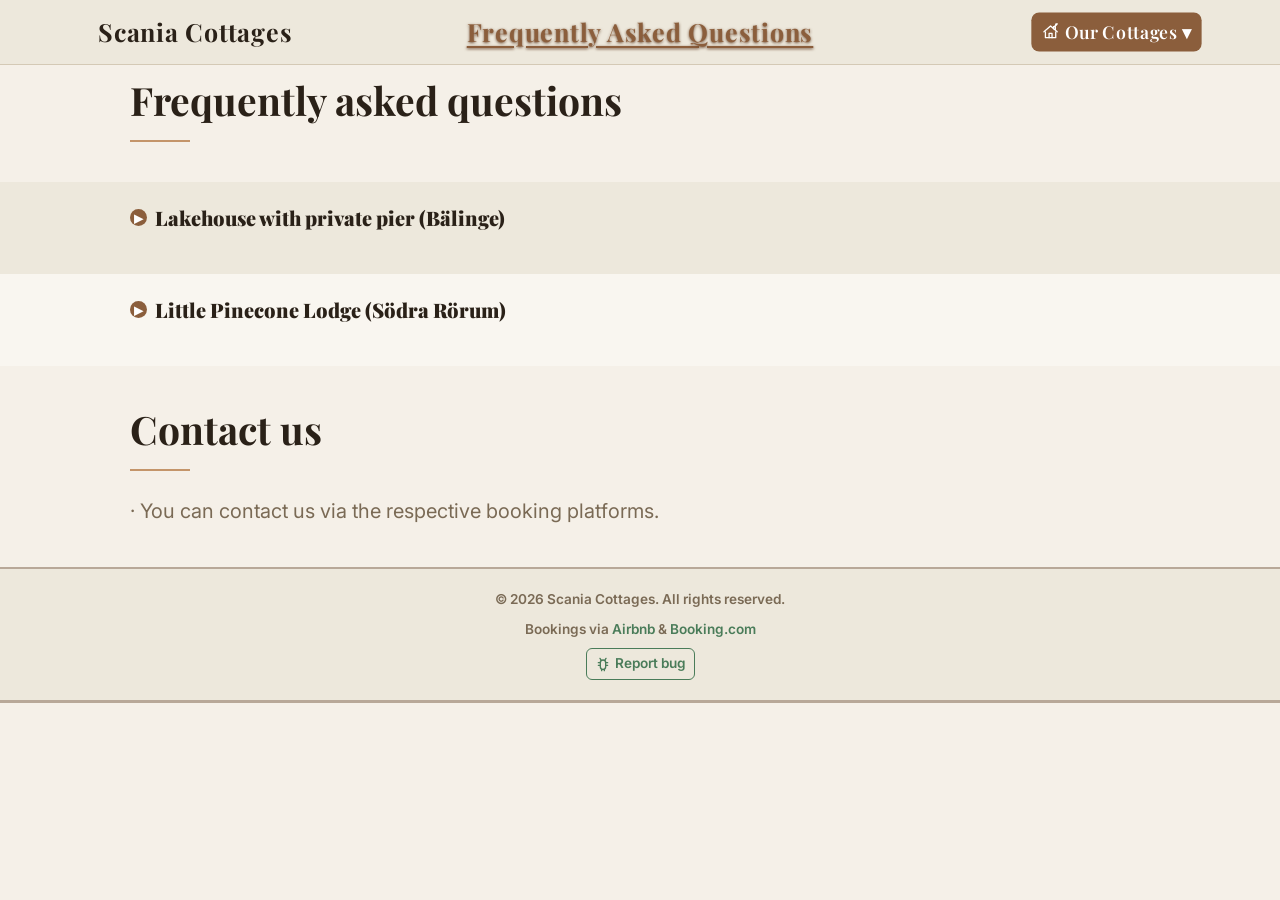
<file: faq/index.html>
<!doctype html>
<html lang="en">
  <head>
    <meta charset="UTF-8" />
    <meta name="viewport" content="width=device-width, initial-scale=1.0" />
    <meta
      name="description"
      content="Frequently asked questions about Scania Cottages — Bälinge Lakehouse and Little Pinecone Lodge in Skåne, Sweden."
    />
    <title>FAQ — Scania Cottages | Bälinge &amp; Södra Rörum</title>

    <!-- Open Graph -->
    <meta property="og:type" content="website" />
    <meta property="og:site_name" content="Scania Cottages" />
    <meta
      property="og:title"
      content="FAQ — Scania Cottages | Bälinge &amp; Södra Rörum"
    />
    <meta
      property="og:description"
      content="Frequently asked questions about Scania Cottages — Bälinge Lakehouse and Little Pinecone Lodge in Skåne, Sweden."
    />
    <meta
      property="og:url"
      content="https://l14mo5tm4n.github.io/Airbnb_Property_Showcase-StaticWebPage/faq/"
    />
    <meta property="og:locale" content="en_GB" />
    <meta
      property="og:image"
      content="https://l14mo5tm4n.github.io/Airbnb_Property_Showcase-StaticWebPage/media/balinge/gallery/pier-01.webp"
    />
    <meta property="og:image:alt" content="Private pier at Bälinge Lakehouse" />
    <meta
      property="og:image"
      content="https://l14mo5tm4n.github.io/Airbnb_Property_Showcase-StaticWebPage/media/sodra-rorum/gallery/ext-01.webp"
    />
    <meta
      property="og:image:alt"
      content="Exterior of Little Pinecone Lodge, Södra Rörum"
    />

    <!-- Twitter Card -->
    <meta name="twitter:card" content="summary_large_image" />
    <meta
      name="twitter:title"
      content="FAQ — Scania Cottages | Bälinge &amp; Södra Rörum"
    />
    <meta
      name="twitter:description"
      content="Frequently asked questions about Scania Cottages — Bälinge Lakehouse and Little Pinecone Lodge in Skåne, Sweden."
    />
    <meta
      name="twitter:image"
      content="https://l14mo5tm4n.github.io/Airbnb_Property_Showcase-StaticWebPage/media/balinge/gallery/pier-01.webp"
    />

    <!-- TODO: update canonical + og URLs when custom domain is live -->
    <link
      rel="canonical"
      href="https://l14mo5tm4n.github.io/Airbnb_Property_Showcase-StaticWebPage/faq/"
    />

    <link rel="preconnect" href="https://fonts.googleapis.com" />
    <link rel="preconnect" href="https://fonts.gstatic.com" crossorigin />
    <link
      href="https://fonts.googleapis.com/css2?family=Inter:wght@400;500&family=Playfair+Display:wght@700;900&display=swap"
      rel="stylesheet"
    />

    <link rel="stylesheet" href="../css/style.css" />
    <link rel="stylesheet" href="../css/scripts.css" />
    <link rel="icon" href="../favicon.ico" />
  </head>
  <body>
    <header class="site-header">
      <div class="container">
        <a href="../" class="site-logo">Scania Cottages</a>

        <!-- Centre title: full phrase on desktop, short on mobile -->
        <span class="nav-title" aria-current="page">
          <span class="nav-title__full">Frequently Asked Questions</span>
          <span class="nav-title__short">FAQ</span>
        </span>

        <nav aria-label="Our cottages" class="nav">
          <div class="nav-dropdown" data-nav-dropdown>
            <button
              class="nav-dropdown__toggle"
              data-nav-dropdown-toggle
              aria-haspopup="true"
              aria-expanded="false"
            >
              <svg
                width="18"
                height="18"
                viewBox="0 0 24 24"
                fill="none"
                stroke="currentColor"
                stroke-width="1.75"
                stroke-linecap="round"
                stroke-linejoin="round"
                aria-hidden="true"
              >
                <!-- Roof -->
                <path d="M3 12 L12 4 L21 12" />
                <!-- Walls -->
                <path d="M5 12 V20 H19 V12" />
                <!-- Door -->
                <path d="M10 20 V14 H14 V20" />
                <!-- Chimney -->
                <path d="M16 8 V5 H18.5 V9" />
                <!-- Smoke  -->
                <path d="M17 5 C19 3 20 4 19 1.5" />
                <path d="M18.5 3.5 C20.5 1.5 21.5 2.5 20.5 0.2" />
              </svg>
              Our Cottages
              <span class="nav-dropdown__caret" aria-hidden="true">▾</span>
            </button>

            <ul class="nav-dropdown__menu" data-nav-dropdown-menu>
              <li><a href="../">The Lakehouse</a></li>
              <li><a href="../sodra-rorum/">Pinecone Lodge</a></li>
            </ul>
          </div>
        </nav>
      </div>
    </header>

    <main>
      <!-- Page title — plain background, no alternation here -->
      <section class="section section--tight">
        <div class="container">
          <h1>Frequently asked questions</h1>
          <hr class="divider--wood" />
        </div>
      </section>

      <!-- FAQ categories, each its own full-width section so the
           background can alternate — same pattern as the property
           pages (amenities / reviews / about sections) -->

      <section class="section section--tight section--warm">
        <div class="container">
          <details class="faq-category" id="faq-balinge">
            <summary class="faq-category__label">
              Lakehouse with private pier (Bälinge)
            </summary>
            <!-------------------------------------------------
                                 START OF BÄLNGE FAQ ITEMS
                   -------------------------------------------------->
            <div class="faq-category__items">
              <!-- Add Bälinge-specific <details class="faq-item"> blocks here -->
              <details class="faq-item faq-item__light">
                <summary>Are bed linen and towels included?</summary>
                <p>
                  No. Bed linen and towels are The property hasnot included. You can rent a set
                  for 150 SEK per set. (paid in cash on arrival) Just ask a
                  couple of days in advance.
                </p>
              </details>

              <details class="faq-item faq-item__light">
                <summary>Is parking available?</summary>
                <p>Yes. The property has free parking on the grounds.</p>
              </details>

              <details class="faq-item faq-item__light">
                <summary>Are life jackets available?</summary>
                <p>
                  Yes, they are in a wardrobe in the cottage. By law you must
                  wear a life jacket while using the rowboat.
                </p>
              </details>

              <details class="faq-item faq-item__light">
                <summary>Can we swim and fish?</summary>
                <p>
                  Yes. Swimming and fishing from the pier or boat are possible.
                  Adults need a fishing licence (fiskekort); children under 16
                  fish for free.
                </p>
              </details>

              <details class="faq-item faq-item__light">
                <summary>How far is the lake from the house?</summary>
                <p>
                  The house sits about 100 metres from the lake, with trees in
                  between, so there is no direct lake view from the windows.
                </p>
              </details>

              <details class="faq-item faq-item__light">
                <summary>Is cleaning Available?</summary>
                <p>
                  Final cleaning can be ordered for 1 500 SEK. If you choose not
                  to order cleaning, we kindly ask that you leave the house in
                  the same condition as when you arrived.
                </p>
              </details>

              <details class="faq-item faq-item__light">
                <summary>Are pets allowed?</summary>
                <p>Yes, pets are welcome.</p>
              </details>

              <details class="faq-item faq-item__light">
                <summary>Do I need to bring firewood or charcoal?</summary>
                <p>
                  Yes. You are welcome to use the indoor fireplace and outdoor
                  grill, but please bring your own firewood and charcoal (plus
                  kindling, matches or lighter fluid as needed).
                </p>
              </details>

              <details class="faq-item faq-item__light">
                <summary>Is self check-in available?</summary>
                <p>Yes, we offer self check-in.</p>
              </details>

              <details class="faq-item faq-item__light">
                <summary>Is the water safe to drink?</summary>
                <p>Yes, the tap water is fresh and safe to drink.</p>
              </details>

              <details class="faq-item faq-item__light">
                <summary>Is Wi-Fi available?</summary>
                <p>Yes, the cottage has good Wi-Fi (500 Mbps).</p>
              </details>
            </div>
          </details>
        </div>
      </section>

      <!-------------------------------------------------
                                 END OF BÄLNGE FAQ ITEMS
                   -------------------------------------------------->

      <section class="section section--tight section--light">
        <div class="container">
          <details class="faq-category" id="faq-sodra-rorum">
            <summary class="faq-category__label">
              Little Pinecone Lodge (Södra Rörum)
            </summary>

            <!-------------------------------------------------
                            START OF SÖDRA RÖRUM FAQ ITEMS
                   -------------------------------------------------->

            <div class="faq-category__items">
              <details class="faq-item">
                <summary>Are bed linen and towels included?</summary>
                <p>
                  No. Bed linen and towels are The property hasnot included. You can rent a set
                  for 150 SEK per set. (paid in cash on arrival) Just ask a
                  couple of days in advance.
                </p>
              </details>

              <details class="faq-item">
                <summary>Is parking available?</summary>
                <p>Yes. The property has free parking on the grounds.</p>
              </details>

              <details class="faq-item">
                <summary>Is cleaning Available?</summary>
                <p>
                  Final cleaning can be ordered for 1 500 SEK. If you choose not
                  to order cleaning, we kindly ask that you leave the house in
                  the same condition as when you arrived.
                </p>
              </details>

              <details class="faq-item">
                <summary>Are pets allowed?</summary>
                <p>Yes, pets are welcome.</p>
              </details>

              <details class="faq-item">
                <summary>Do I need to bring firewood or charcoal?</summary>
                <p>
                  Yes. You are welcome to use the indoor fireplace and outdoor
                  grill, but please bring your own firewood and charcoal (plus
                  kindling, matches or lighter fluid as needed).
                </p>
              </details>

              <details class="faq-item">
                <summary>Is self check-in available?</summary>
                <p>Yes, we offer self check-in.</p>
              </details>

              <details class="faq-item">
                <summary>Is the water safe to drink?</summary>
                <p>Yes, the tap water is fresh and safe to drink.</p>
              </details>

              <details class="faq-item">
                <summary>Is Wi-Fi available?</summary>
                <p>Yes, the cottage has good Wi-Fi.</p>
              </details>

              <details class="faq-item">
                <summary>Is there a garden annex?</summary>
                <p>
                  Yes. There is a cozy garden annex with two single beds 
                  (90 x 200 cm) for guests to sleep in just a few steps from 
                  the main cottage.
                </p>
              </details>

              <details class="faq-item">
                <summary>How big is the garden?</summary>
                <p>
                  The garden is approximately 2 000 m² and opens directly into
                  the forest. It has an outdoor firepit, seating and a play
                  area.
                </p>
              </details>

              <details class="faq-item">
                <summary>Are activities for children available?</summary>
                <p>Yes. Children’s books, toys and bikes are available.</p>
              </details>

              <details class="faq-item">
                <summary>Is there a washing machine and dryer?</summary>
                <p>Yes, both a washing machine and a dryer are available.</p>
              </details>
            </div>
          </details>
        </div>
      </section>
    </main>

    <!-------------------------------------------------
                                 END OF SÖDRA RÖRUM FAQ ITEMS
                   -------------------------------------------------->
    <!--         unused category
      <section class="section section--tight section--warm">
      <div class="container">
        <details class="faq-category">
          <summary class="faq-category__label">
            CategoryName
          </summary>
          <div class="faq-category__items">
            <details class="faq-item">
              <summary> Question1 ? </summary>
              <p>
                Answer.
              </p>
            </details>

            <details class="faq-item">
              <summary> Question2 ? </summary>
              <p>
                Answer.
              </p>
            </details>

              -->

    <!--         unused category
    <section class="section section--tight section--warm">
      <div class="container">
        <details class="faq-category">
          <summary class="faq-category__label">
            CategoryName
          </summary>
          <div class="faq-category__items">
            <details class="faq-item">
              <summary> Question1 ? </summary>
              <p>
                Answer.
              </p>
            </details>

            <details class="faq-item">
              <summary> Question2 ? </summary>
              <p>
                Answer.
              </p>
            </details>

              

          </div>
        </details>
      </div>
    </section> -->

    <section class="section">
      <div class="container">
        <h1>Contact us</h1>
        <hr class="divider--wood" />
        <p class="text-lead">
          &middot; You can contact us via the respective booking platforms.
        </p>
      </div>
    </section>
    <!-- ============================================================
       FOOTER
       Minimal by design — the site's job is to send visitors to
       the booking platforms, not to keep them on this page.
       ============================================================ -->
    <footer class="site-footer">
      <div class="container">
        <p class="footer-note">
          &copy; <span id="footer-year"></span> Scania Cottages. All rights
          reserved.
        </p>

        <p class="footer-note">
          Bookings via
          <a
            href="https://www.airbnb.com"
            class="link"
            target="_blank"
            rel="noopener noreferrer"
            >Airbnb</a
          >
          &amp;
          <a
            href="https://www.booking.com"
            class="link"
            target="_blank"
            rel="noopener noreferrer"
            >Booking.com</a
          >
        </p>

        <a href="#" class="footer-action" data-open-bug-report>
          <span class="footer-action__icon" aria-hidden="true">
            <svg
              width="16"
              height="16"
              viewBox="0 0 24 24"
              fill="none"
              stroke="currentColor"
              stroke-width="2"
              stroke-linecap="round"
              stroke-linejoin="round"
            >
              <rect x="8" y="6" width="8" height="14" rx="4"></rect>
              <path d="M19 10h-2M7 10H5M19 14h-2M7 14H5"></path>
              <path d="M9 6 7.5 3.5"></path>
              <path d="M15 6 16.5 3.5"></path>
              <path d="M10 20v2M14 20v2"></path>
            </svg>
          </span>
          Report bug
        </a>
      </div>
    </footer>

    <script>
      document.getElementById("footer-year").textContent =
        new Date().getFullYear();
    </script>

    <!-- ============================================================
       BUG REPORT DIALOG
       Opened from the footer "Report a bug" link.
       Uses Web3Forms so the site can stay fully static.

       TODO: Replace:dbdb617b-0272-4e19-b090-751997177da2
       with your key from https://web3forms.com
       ============================================================ -->
    <div class="bug-dialog" data-bug-dialog hidden>
      <div class="bug-dialog__backdrop" data-bug-close></div>

      <div
        class="bug-dialog__panel"
        role="dialog"
        aria-modal="true"
        aria-labelledby="bug-dialog-title"
      >
        <!-- Close stays on the panel so it doesn’t scroll away -->
        <button
          type="button"
          class="bug-dialog__close"
          data-bug-close
          aria-label="Close"
        >
          &times;
        </button>

        <!-- Only this inner part scrolls -->
        <div class="bug-dialog__scroll">
          <h2 id="bug-dialog-title">Report a bug</h2>
          <p class="bug-dialog__intro">
            Describe what went wrong. We’ll take a look as soon as we can.
          </p>

          <form
            class="bug-dialog__form"
            action="https://api.web3forms.com/submit"
            method="POST"
          >
            <input
              type="hidden"
              name="access_key"
              value="dbdb617b-0272-4e19-b090-751997177da2"
            />
            <input
              type="hidden"
              name="subject"
              value="Bug report — Scania Cottages"
            />
            <input
              type="hidden"
              name="from_name"
              value="Scania Cottages website"
            />
            <input type="hidden" name="page_url" id="bug-page-url" value="" />
            <input
              type="checkbox"
              name="botcheck"
              style="display: none"
              tabindex="-1"
              autocomplete="off"
            />

            <label>
              Your email
              <input
                type="email"
                name="email"
                required
                placeholder="your-email@example.com"
              />
            </label>

            <label>
              What were you doing when the bug/issue occurred?
              <input
                type="text"
                name="context"
                placeholder="e.g. Opening the photo gallery on my phone"
              />
            </label>

            <label>
              Description, steps to reproduce the bug (if possible)
              <textarea
                name="message"
                rows="4"
                required
                placeholder="What happened? What did you expect to happen?"
              ></textarea>
            </label>

            <div class="bug-dialog__actions">
              <button type="button" class="btn btn-secondary" data-bug-close>
                Cancel
              </button>
              <button type="submit" class="btn btn-primary">Send report</button>
            </div>
          </form>
        </div>
      </div>
    </div>
    <!-- ============================================================
       END OF BUG REPORT DIALOG
       ============================================================ -->
    <script src="../js/scripts.js"></script>
  </body>
</html>
</file>
<file: css/style.css>
/* =============================================================
   style.css — Global styles for Showcase Website
   Properties: Bälinge (Perstorp, Skåne) and Södra Rörum (Hörby, Skåne)

   Structure of this file:
     0. Learning notes — how common CSS ideas show up on this site  
     1. CSS Custom Properties (design tokens) [Starts at Line 233]
     2. Reset & base
     3. Typography scale
     4. Layout utilities
     5. Header & navigation
     6. Footer
     7. Buttons & links (incl. FAQ deep-link button labels)
     8. Property cards (obsolete — not in use; kept for possible later use)
     9. Hero slideshow
     10. Amenities list
     11. Responsive overrides (desktop)
     12. Property hero image (legacy single-image hero)
     13. Property intro grid + YouTube placeholder
     14. 
     15. Read more (collapsible intro text)
     16. FAQ page (categories + items)
     17. Bug report dialog

   All visual decisions (colors, fonts, spacing) are controlled
   via the custom properties in section 1. To retheme the site,
   you only need to edit that section.
   ============================================================= */

/* =============================================================
   LEARNING NOTES — how common CSS ideas show up on this site

   These are plain-language reminders, not rules the browser reads
   as styles. Safe to keep or delete anytime.

   ----------------------------------------------------------
   POSITION
   ----------------------------------------------------------
   Controls HOW an element is placed in the page flow.

   static (default)
     Normal document flow. Top/left/right/bottom do nothing.

   relative
     Still in normal flow, but you can nudge it with top/left/etc.
     Also becomes the “anchor” for absolutely positioned children.
     Example: .hero-slideshow, .bug-dialog__panel

   absolute
     Taken OUT of normal flow. Placed relative to the nearest
     ancestor that has position: relative/absolute/fixed/sticky
     (or the whole page if none).
     Example: close button on the bug dialog, slideshow dots,
     “View all photos” hint.

   fixed
     Like absolute, but relative to the *viewport* (the screen).
     Stays put while you scroll.
     Example: .bug-dialog overlay (covers the whole screen).

   sticky
     Acts like relative until you scroll past a threshold, then
     “sticks” like fixed.
     Example: .site-header { position: sticky; top: 0; }
     → header stays at the top while the page scrolls.

   z-index
     Stacking order when things overlap. Higher number = on top.
     Only works on positioned elements (not static).
     Example: header z-index: 100, bug dialog z-index: 2000.

   inset: 0
     Shorthand for top/right/bottom/left all set to 0.
     Example: full-screen backdrop on the bug dialog.

   ----------------------------------------------------------
   DISPLAY — FLEX & GRID
   ----------------------------------------------------------
   display: flex
     Lays out *direct children* in a row or column.
     Great for nav bars, button rows, centering a dialog.

     Useful flex properties:
       flex-direction: row | column
       justify-content: main axis (horizontal if row)
       align-items: cross axis (vertical if row)
       gap: space between children
       flex-wrap: wrap → allow items onto a second line

     Examples on this site:
       .site-header .container  → logo left, nav right
       .intro-grid__buttons     → booking + FAQ buttons in a row
       .bug-dialog              → centers the panel on screen

   display: grid
     Two-dimensional layout (rows AND columns).
     Example: .photo-grid, .amenities-grid
       grid-template-columns: repeat(2, 1fr) → two equal columns
       1fr = “one share of the free space”

   ----------------------------------------------------------
   BORDERS — “solid” and friends
   ----------------------------------------------------------
   border: 2px solid var(--color-wood);

     2px     = thickness
     solid   = continuous line (also: dashed, dotted, none)
     color   = usually a variable from section 1

   “Solid” is just the *style* of the line, not a special layout mode.

   ----------------------------------------------------------
   UNITS — em vs rem (and why this file mostly uses rem)
   ----------------------------------------------------------
   rem  = “root em” → size relative to the <html> root font size
          (usually 16px in browsers, unless the user changes it).
          1rem ≈ 16px, 1.5rem ≈ 24px.
          Best for spacing, type scale, and layout: consistent
          and respects user zoom / accessibility settings.
          This site’s tokens (--space-*, --text-*) are mostly rem.

   em   = relative to the *current element’s* font-size
          (or the parent’s, when used on font-size itself).
          Can “compound”: nested ems multiply and get surprising.
          Handy for things that should scale with nearby text
          (e.g. icon height: 1em next to a label).

   px   = fixed pixels. Fine for hairlines (1px borders) or rare
          tweaks; avoid for main typography if you can use rem.

   %    = relative to the parent’s size (width/height context).
   vw/vh = % of the viewport width/height (e.g. max-height: 90vh
          on the bug dialog = 90% of the screen height).

   ch   = roughly the width of one “0” character in the current font.
          Example: max-width: 22ch on the hero title → readable line length.

   ----------------------------------------------------------
   SPECIFICITY — which rule wins when two rules conflict
   ----------------------------------------------------------
   The browser does not pick “the rule that appears last” alone.
   It scores *how specific* the selector is, then uses order as a tie-break.

   Rough ranking (low → high):
     1. Element selectors     p, h1, button
     2. Classes / attributes  .btn, .faq-item, [open]
     3. IDs                   #property-title
     4. Inline style="..."    (avoid; hard to override)
     5. !important            (avoid; emergency only)

   Examples from this project:
     .btn { ... }
     .btn-secondary--faq { ... }
     → both apply to the FAQ button; the more specific class
       pair wins for properties they both set.

     #property-title { font-size: ... }
     → beats a plain h2 { font-size: ... } because IDs score higher.

   Practical habit:
     Prefer classes over IDs for styling.
     Prefer a clear class name over !important.
     When something “won’t change”, check: is a *more specific*
     rule elsewhere still overriding you?

   ----------------------------------------------------------
   PSEUDO-CLASSES & STATE — :hover, :focus, [open], etc.
   ----------------------------------------------------------
   These style an element only in a certain *state*.

   :hover
     Mouse is over the element.
     Example: .btn-secondary:hover { background fills in }

   :focus / :focus-visible
     Element is focused (keyboard Tab, or click into a field).
     :focus-visible is preferred for buttons — shows the ring
     mainly for keyboard users, less noisy for pure mouse clicks.
     Example: .btn:focus-visible { outline: 3px solid ... }

   :first-child / :last-child
     Element is the first/last child of its parent.
     Example: hiding the last photo-grid item on mobile.

   [open]
     Attribute selector. On <details>, the browser sets open
     when the disclosure is expanded — no JS required for the
     open/closed style swap.
     Example:
       .faq-category[open] > .faq-category__label::before
       → filled triangle when that category is open.

   .is-open / .is-expanded / .is-active
     Classes *we* add with JavaScript for UI state
     (dropdown open, read-more expanded, active slideshow dot).
     Same idea as [open], but controlled by our gallery.js.

   ::before / ::after
     Pseudo-*elements* (not states): extra “fake” boxes for
     decorations (checkmark ✓, triangle ▷) without extra HTML.

   ----------------------------------------------------------
   OTHER PATTERNS YOU’LL SEE A LOT HERE
   ----------------------------------------------------------
   var(--name)
     Reads a value from :root (section 1). Change once → updates
     everywhere. That’s what “design tokens” means.

   overflow: hidden
     Clips anything that sticks outside the box.
     Example: rounded dialog panel clips the scrollbar area.

   object-fit: cover
     Image fills its box, crops the overflow, keeps aspect ratio.
     Example: hero and gallery photos.

   transform: translateX() / scale()
     Moves or scales without affecting document flow the same way
     left/top would. Used for slideshow track and hover zoom.

   transition
     Smoothly animates a property change (hover colors, etc.).

   @media (min-width: 768px) / (max-width: 767px)
     Conditional styles by screen width.
     This project is mobile-first: base styles = phone,
     then min-width: 768px adds tablet/desktop improvements.
     767px ≈ phones; 768px+ ≈ tablets and desktops.

   ============================================================= */

/* =============================================================
   1. CSS CUSTOM PROPERTIES (design tokens)

   "Custom properties" are CSS variables. They start with --.
   You set them once here and reference them anywhere in the file
   with var(--name). Changing a color in one place updates it
   everywhere on the site.
   ============================================================= */

:root {
  /* --- Colors --- */

  /* Backgrounds: warm parchment tones — not stark white, not beige-grey */
  --color-bg: #f5f0e8; /* Page background: warm parchment */
  --color-surface: #ede8dc; /* Cards, nav, footer: slightly deeper cream */
  --color-surface-alt: #f9f6f0; /* Near-white cream: alternating sections */

  /* Text: warm browns instead of cold greys */
  --color-text: #2a2118; /* Deep warm brown: primary text */
  --color-text-muted: #7a6a55; /* Mid warm brown: captions, subtitles */

  /* Accent palette */
  --color-accent: #4a7c59; /* Earthy forest green: primary interactive */
  --color-accent-hover: #395e44; /* Darker green for hover states */
  --color-wood: #8b5e3c; /* Wood tone: card accents, borders, eyebrows */
  --color-wood-light: #c4956a; /* Lighter wood: decorative dividers */
  --color-wood-dark: #6c492f; /* Darker wood — hover for solid wood-filled buttons */

  /* Brand palette */
  --color-airbnb: #ff385c; /* Airbnb brand pink — Airbnb button only */
  --color-booking: #003479; /* Booking.com brand blue — Booking button only */
  --color-airbnb-tint: rgba(255, 56, 92, 0.15); /* Airbnb pink tint — hover */
  --color-booking-tint: rgba(0, 52, 121, 0.25); /* Booking blue tint — hover */
  --color-google-maps: #1a73e8; /* Google Maps directions button */
  --color-apple-maps: #1a73e8; /* Directions button (shared blue for now) */
  --color-hover-tint-black: rgba(
    0,
    0,
    0,
    0.15
  ); /* Darken solid buttons on hover */

  --color-black: #000000;

  /* Borders and dividers */
  --color-border: #d4c9b5; /* Warm sand: standard dividers */
  --color-border-strong: #b8a898; /* Slightly stronger: card outlines */

  /* --- Typography --- */
  /* Playfair Display: serif for headings — unhurried and warm */
  /* Inter: clean sans-serif for body text */
  --font-heading: "Playfair Display", Georgia, serif;
  --font-body: "Inter", system-ui, -apple-system, sans-serif;

  /* Type scale — each step is ~1.25× the previous (Major Third) */
  --text-vsm: 0.7rem;
  --text-sm: 0.85rem; /* ~13.6px — captions, labels */
  --text-base: 1rem; /* 16px    — body text */
  --text-baseplus: 1.1rem;
  --text-lgminus: 1.15rem;
  --text-lg: 1.25rem; /* ~20px   — lead paragraphs */
  --text-xl: 1.563rem; /* ~25px   — section headings */
  --text-2xl: 1.953rem; /* ~31px   — page titles */
  --text-3xl: 2.441rem; /* ~39px   — hero headline */

  /* Line heights */
  --leading-tight: 1.2; /* Headings */
  --leading-normal: 1.6; /* Body text */

  /* Font weights */
  --weight-normal: 400;
  --weight-medium: 500;
  --weight-semibold: 600;
  --weight-bold: 700;
  --weight-boldbold: 900; /* Extra-bold for hero headline */

  /* --- Spacing scale (4px base unit) --- */
  --space-1: 0.25rem; /* 4px  */
  --space-2: 0.5rem; /* 8px  */
  --space-3: 0.75rem; /* 12px */
  --space-4: 1rem; /* 16px */
  --space-5: 1.25rem; /* 20px */
  --space-6: 1.5rem; /* 24px */
  --space-8: 2rem; /* 32px */
  --space-10: 2.5rem; /* 40px */
  --space-12: 3rem; /* 48px */
  --space-14: 2.5rem; /* 40px — used for large section padding */
  --space-16: 4rem; /* 64px */
  --space-20: 5rem; /* 80px */

  /* --- Layout --- */
  --max-width: 1100px; /* Maximum content width, centered on wide screens */
  --page-padding: var(--space-5); /* Horizontal padding on mobile (20px) */
  --border-radius: 6px;
  --border-radius-lg: 12px;

  /* --- Shadows (warm-tinted to match the earthy palette) --- */
  --shadow-sm:
    0 1px 4px rgba(90, 60, 30, 0.1), 0 1px 2px rgba(90, 60, 30, 0.07);
  --shadow-md:
    0 4px 16px rgba(90, 60, 30, 0.13), 0 2px 4px rgba(90, 60, 30, 0.07);

  /* --- Transitions --- */
  --transition-fast: 150ms ease;
  --transition-normal: 250ms ease;
}

/* =============================================================
   2. RESET & BASE

   Browsers ship different defaults. A reset neutralizes them so
   we start from a clean, consistent slate.
   ============================================================= */

/* border-box: padding and borders count toward width/height */
*,
*::before,
*::after {
  box-sizing: border-box;
  margin: 0;
  padding: 0;
}

html {
  scroll-behavior: smooth;
  -webkit-text-size-adjust: 100%;
}

body {
  font-family: var(--font-body);
  font-size: var(--text-base);
  font-weight: var(--weight-normal);
  line-height: var(--leading-normal);
  color: var(--color-text);
  background-color: var(--color-bg);
  -webkit-font-smoothing: antialiased;
  -moz-osx-font-smoothing: grayscale;
}

img {
  max-width: 100%;
  height: auto;
  display: block;
}

ul,
ol {
  list-style: none;
}

a {
  color: inherit;
  text-decoration: none;
}

/* =============================================================
   3. TYPOGRAPHY SCALE
   ============================================================= */

h1,
h2,
h3,
h4,
h5,
h6 {
  font-family: var(--font-heading);
  font-weight: var(--weight-bold);
  line-height: var(--leading-tight);
  color: var(--color-text);
}

h1 {
  font-size: var(--text-3xl);
}
h2 {
  font-size: var(--text-2xl);
}
h3 {
  font-size: var(--text-xl);
}
h4 {
  font-size: var(--text-lg);
}

/* #property-title is an <h2> (the page's single <h1> is the hero
   title) but should still read as a large page title. */
#property-title {
  font-size: var(--text-2xl);
}

p {
  font-size: var(--text-base);
  line-height: var(--leading-normal);
  color: var(--color-text);
}

.text-lead {
  font-size: var(--text-lg);
  line-height: var(--leading-normal);
  color: var(--color-text-muted);
}

.text-muted {
  color: var(--color-text-muted);
  font-size: var(--text-sm);
}

/* Small uppercase label above a heading — e.g. "Bälinge · Perstorp" */
.eyebrow {
  font-family: var(--font-body);
  font-size: var(--text-sm);
  font-weight: var(--weight-medium);
  letter-spacing: 0.08em;
  text-transform: uppercase;
  color: var(--color-wood);
  display: block;
  margin-bottom: var(--space-2);
}

/* =============================================================
   4. LAYOUT UTILITIES
   ============================================================= */

.container {
  width: 100%;
  max-width: var(--max-width);
  margin-left: auto;
  margin-right: auto;
  padding-left: var(--page-padding);
  padding-right: var(--page-padding);
}

.section {
  padding-top: var(--space-10);
  padding-bottom: var(--space-10);
}

.section--light {
  background-color: var(--color-surface-alt);
}

.section--warm {
  background-color: var(--color-surface);
}

.section.section--tight {
  padding-top: var(--space-3);
  padding-bottom: var(--space-4);
}

.divider {
  border: none;
  border-top: 1px solid var(--color-border);
  margin: var(--space-8) 0;
}

/* Short wood-tone rule under major headings */
.divider--wood {
  border: none;
  border-top: 2px solid var(--color-wood-light);
  width: 60px;
  margin: var(--space-4) 0 var(--space-6);
}

/* Visually hidden but available to screen readers */
.sr-only {
  position: absolute;
  width: 1px;
  height: 1px;
  padding: 0;
  margin: -1px;
  overflow: hidden;
  clip: rect(0, 0, 0, 0);
  white-space: nowrap;
  border-width: 0;
}

/* =============================================================
   5. HEADER & NAVIGATION
   ============================================================= */

.site-header {
  background-color: var(--color-surface);
  border-bottom: 1px solid var(--color-border);
  position: sticky;
  top: 0;
  z-index: 100;
}

.site-header .container {
  display: flex;
  align-items: center;
  justify-content: space-between;
  height: 64px;
  padding-left: var(--space-2);
  padding-right: var(--space-2);
}

.site-logo {
  font-family: var(--font-heading);
  font-size: var(--text-xl);
  font-weight: var(--weight-bold);
  color: var(--color-text);
  text-decoration: none;
  letter-spacing: 0.03em;
  transition: color var(--transition-fast);
}

@media (max-width: 767px) {
  .site-header .container {
    height: auto;
    min-height: 52px;
    padding-top: var(--space-2);
    padding-bottom: var(--space-2);
  }

  .site-logo {
    font-size: 1rem;
    line-height: 1.25;
    white-space: nowrap;
    font-weight: var(--weight-boldbold);
    letter-spacing: 0.015em;
  }
}

.site-logo:hover {
  color: var(--color-wood);
  text-shadow: 0 1px 4px var(--color-wood-dark);
}

.nav {
  display: flex;
  align-items: center;
  gap: var(--space-3);
}

/* "You are here" badge |aritfact, not used, saving for eventuall regrets| */
.nav-current {
  display: inline-block;
  background-color: var(--color-wood);
  color: #ffffff;
  font-family: var(--font-heading);
  font-size: var(--text-sm);
  font-weight: var(--weight-semibold);
  letter-spacing: 0.02em;
  line-height: 1;
  text-decoration: underline;
  text-underline-offset: 3px;
  padding: var(--space-2) var(--space-2);
  border-radius: var(--border-radius);
  white-space: nowrap;
  transition: background-color var(--transition-fast);
}

.nav-current:hover {
  background-color: var(--color-wood-dark);
}

.nav-dropdown {
  position: relative;
  transform: scale(1.3);
}

/* Dropdown label: full on desktop, short on mobile */
.nav-dropdown__label--short {
  display: none;
}

.nav-dropdown__label--full {
  display: inline;
}

@media (max-width: 767px) {
  .nav-dropdown__label--full {
    display: none;
  }
  .nav-dropdown__label--short {
    display: inline;
  }
  .nav-dropdown {
  transform: scale(1.0)
}
}

.nav-dropdown__toggle {
  display: inline-flex;
  align-items: center;
  gap: var(--space-1);
  background-color: var(--color-wood);
  color: #ffffff;
  border: none;
  font-family: var(--font-heading);
  font-size: var(--text-sm);
  font-weight: var(--weight-semibold);
  letter-spacing: 0.02em;
  line-height: 1;
  cursor: pointer;
  padding: var(--space-2) var(--space-2);
  border-radius: var(--border-radius);
  white-space: nowrap;
  transition:
    background-color var(--transition-fast),
    border-radius var(--transition-fast);
}

.nav-dropdown__toggle svg {
  width: 1em;
  height: 1em;
  flex-shrink: 0;
  display: inline-flex;
}

.nav-dropdown__toggle:hover,
.nav-dropdown.is-open .nav-dropdown__toggle {
  background-color: var(--color-wood-dark);
}

.nav-dropdown.is-open .nav-dropdown__toggle {
  border-bottom-left-radius: 0;
  border-bottom-right-radius: 0;
}

.nav-dropdown__caret {
  font-size: 1em;
  font-weight: var(--weight-bold);
  transition: transform var(--transition-fast);
}

.nav-dropdown.is-open .nav-dropdown__caret {
  transform: rotate(180deg);
}

.nav-dropdown__menu {
  display: none;
  position: absolute;
  top: 100%;
  right: 0;
  width: 100%;
  background-color: var(--color-wood);
  border-radius: 0 0 var(--border-radius) var(--border-radius);
  box-shadow: var(--shadow-md);
  padding: var(--space-1);
  z-index: 50;
}

.nav-dropdown.is-open .nav-dropdown__menu {
  display: block;
}

.nav-dropdown__menu a {
  display: block;
  padding: var(--space-1) var(--space-1);
  border-radius: var(--border-radius);
  font-family: var(--font-heading);
  font-size: var(--text-sm);
  color: var(--color-bg);
  transition: background-color var(--transition-fast);
}

.nav-dropdown__menu a:hover {
  background-color: var(--color-wood-dark);
}

/* =============================================================
   6. FOOTER
   ============================================================= */

.site-footer {
  background-color: var(--color-surface);
  border-top: 2px solid var(--color-border-strong);
  border-bottom: 3px solid var(--color-border-strong);
  padding: var(--space-5) 0;
}

.site-footer .container {
  display: flex;
  flex-direction: column;
  gap: var(--space-2);
  align-items: center;
  text-align: center;
}

.footer-note {
  font-size: var(--text-sm);
  font-weight: var(--weight-semibold);
  color: var(--color-text-muted);
}

.footer-note--actions {
  display: flex;
  justify-content: center;
  gap: var(--space-3);
  flex-wrap: wrap;
}

.footer-action {
  display: inline-flex;
  align-items: center;
  gap: var(--space-1);
  font-size: var(--text-sm);
  font-weight: var(--weight-semibold);
  color: var(--color-accent);
  border: 1px solid var(--color-accent);
  border-radius: var(--border-radius);
  padding: var(--space-1) var(--space-2);
  transition:
    background-color var(--transition-fast),
    color var(--transition-fast);
}

.footer-action:hover {
  background-color: var(--color-accent);
  color: #ffffff;
}

.footer-action__icon {
  display: inline-flex;
  align-items: center;
}

/* =============================================================
   7. BUTTONS & LINKS
   ============================================================= */

.btn {
  display: inline-flex;
  align-items: center;
  justify-content: center;
  gap: var(--space-2);
  font-family: var(--font-body);
  font-size: var(--text-base);
  font-weight: var(--weight-medium);
  line-height: 1;
  min-height: 44px;
  padding: var(--space-3) var(--space-5);
  border-radius: var(--border-radius);
  border: 2px solid transparent;
  cursor: pointer;
  text-decoration: none;
  white-space: nowrap;
  transition:
    background-color var(--transition-fast),
    color var(--transition-fast),
    border-color var(--transition-fast);
}

.btn:focus-visible {
  outline: 3px solid var(--color-accent);
  outline-offset: 3px;
}

.btn-primary {
  background-color: var(--color-accent);
  color: #ffffff;
  border-color: var(--color-accent);
}

.btn-primary:hover {
  background-color: var(--color-accent-hover);
  border-color: var(--color-accent-hover);
}

.btn-secondary {
  background-color: transparent;
  color: var(--color-wood);
  border-color: var(--color-wood);
}

.btn-secondary:hover {
  background-color: var(--color-wood);
  color: #ffffff;
}

.btn-secondary--airbnb {
  color: var(--color-airbnb);
  border-color: var(--color-airbnb);
}
.btn-secondary--airbnb:hover {
  background-color: var(--color-airbnb-tint);
}

.btn-secondary--booking {
  color: var(--color-booking);
  border-color: var(--color-booking);
}
.btn-secondary--booking:hover {
  background-color: var(--color-booking-tint);
}

.btn-directions--google {
  background-color: var(--color-google-maps);
  border-color: var(--color-google-maps);
  color: #ffffff;
}
.btn-directions--google:hover {
  background-image: linear-gradient(
    var(--color-hover-tint-black),
    var(--color-hover-tint-black)
  );
}

.btn-directions--apple {
  background-color: var(--color-apple-maps);
  border-color: var(--color-apple-maps);
  color: #ffffff;
}
.btn-directions--apple:hover {
  background-image: linear-gradient(
    var(--color-hover-tint-black),
    var(--color-hover-tint-black)
  );
}

.btn--sm {
  font-size: var(--text-sm);
  padding: var(--space-2) var(--space-4);
}
.btn-secondary--share {
  display: inline-flex;
  align-items: center;
  gap: var(--space-2);
  background-color: var(--color-google-maps);
  color: var(--color-surface);
  border: 2px solid var(--color-google-maps);
  font-family: var(--font-heading);
  font-weight: var(--weight-bold);
  font-size: var(--text-base);
  min-height: 40px;
  line-height: 1;
  border-radius: var(--border-radius);
  white-space: nowrap;
  transition: background-color var(--transition-fast),
              border-color var(--transition-fast);
}


.section--light .btn-secondary--share {
  color: var(--color-surface-alt);
}


.btn-secondary--share:hover {
  background-color: var(--color-google-maps);
  background-image: linear-gradient(
    var(--color-hover-tint-black),
    var(--color-hover-tint-black)
  );
  border-color: var(--color-google-maps);
  color: var(--color-surface);
}

.section--light .btn-secondary--share:hover {
  color: var(--color-surface-alt);
}
.share-icon {
  flex-shrink: 0;

}

@media (min-width: 768px) {
  .share-icon {
    flex-shrink: 0;
    transform: scale(1.1) translateX(3px) translateY(0px);
  }
}
@media (max-width: 767px) {
  .share-icon {
    flex-shrink: 0;
    transform: scale(1.25) translateX(0px) translateY(-1px);
  }
  .btn-secondary--share {
    padding-left: var(--space-3);
    padding-right: var(--space-3);
    padding-top: var(--space-2);
    padding-bottom: var(--space-2);
  }

}

/* FAQ deep-link button (next to Airbnb / Booking under the intro).
   Uses the accent green so it reads as "site help", not a booking brand. */
/* Shared outline style for FAQ + Share buttons */
.btn-secondary--faq {
  display: inline-flex;
  align-items: center;
  gap: var(--space-2);
  background-color: transparent;
  color: var(--color-accent);
  border: 2px solid var(--color-accent);
  font-family: var(--font-heading);
  font-weight: var(--weight-bold);
  font-size: var(--text-base);
  min-height: 40px;
  line-height: 1;
  border-radius: var(--border-radius);
  white-space: nowrap;
  transition:
    background-color var(--transition-fast),
    color var(--transition-fast),
    border-color var(--transition-fast);
}

/* Hover = solid fill + cutout text */
.btn-secondary--faq:hover{
  background-color: var(--color-accent);
  border-color: var(--color-accent);
  color: var(--color-surface); /* cutout colour on warm sections */
}

/* When the button sits on a light section, use the lighter cutout colour */
.section--light .btn-secondary--faq:hover{
  color: var(--color-surface-alt);
}
@media (max-width: 767px) {
  .btn-secondary--faq {
    
    min-height: 40px;
    font-size: var(--text-base);
    font-weight: var(--weight-bold);
  }
}
.faq-icon {
  flex-shrink: 0;
  /*filter: drop-shadow(0 1px 1px var(--color-accent)); */
  transform: scale(1.3) translateX(2px) translateY(1px);
}
/* --- Look: wood image FAQ button /Obsolete, keeping as option/--- */
.btn-secondary--faq-img {
  padding: 0;
  min-height: 0;
  line-height: 0;
  overflow: hidden;
  background: transparent;
  border: 2px solid var(--color-accent);
  border-radius: var(--border-radius);
  flex: 0 0 auto;
}

.btn-secondary--faq-img:hover {
  border-color: var(--color-accent-hover);
  background-color: rgba(74, 124, 89, 0.12);
}

.btn__faq-img {
  display: block;
  height: 44px;
  width: auto;
  max-width: none;
  object-fit: contain;
}

/* Responsive label + image swap: full phrase + wood image on desktop,
   short "FAQ" text only on phones.
   Used inside the FAQ deep-link button on property pages. */
.btn__label--short {
  display: none;
  font-size: var(--text-baseplus);
  font-weight: var(--weight-semibold);
  text-shadow: 0 1px 2px var(--color-accent-hover);
}

.btn__label--full {
  font-size: var(--text-lg);
  font-weight: var(--weight-semibold);
  text-shadow: 0 1px 2px var(--color-accent);
}

@media (max-width: 767px) {
  .btn__label--full {
    display: none;
  }
  .btn__label--short {
    display: inline;
  }
  .btn__faq-img {
    display: none;
  }
  .btn-secondary--faq-img {
    padding: var(--space-2) var(--space-3);
    min-height: 40px;
    line-height: normal;
  }

    .btn-secondary--share .btn__label--full {
    display: inline;
  }
}

/* --- FAQ page: centred title in the header --- */

.nav-title {
  position: absolute;
  left: 50%;
  transform: translateX(-50%);
  font-family: var(--font-heading);
  font-size: var(--text-xl);
  font-weight: var(--weight-bold);
  color: var(--color-wood);
  letter-spacing: 0.03em;
  text-decoration: underline;
  text-underline-offset: 4px;
  white-space: nowrap;
  /* very slight light-wood shadow */
  text-shadow: 0 1px 3px var(--color-wood-dark);
  pointer-events: none; /* title itself is not clickable */
}

.nav-title__short {
  display: none;
}

.nav-title__full {
  display: inline;
}

/* Mobile: short label only (same breakpoint as the FAQ button) */
@media (max-width: 767px) {
  .nav-title {
    font-size: var(--text-base);
  }
  .nav-title__full {
    display: none;
  }
  .nav-title__short {
    display: inline;
  }
}

/* Shared icon sizing (Airbnb / Booking / small icons) */
.btn__icon {
  object-fit: contain;
  height: 1em;
  width: auto;
  flex-shrink: 0;
}
/* Airbnb logo has more internal SVG padding — bump size to match Booking */
.btn__icon--airbnb {
  height: 1.26em;
}
/* Airbnb + Booking.com icons: same min-width so both buttons match,
   regardless of each logo's natural proportions */
.btn-secondary--airbnb .btn__icon,
.btn-secondary--booking .btn__icon {
  min-width: 100px;
}
.btn__icon--googlemaps {
  transform: scale(3) translateY(-1px);
}

.btn__icon--applmaps {
  transform: scale(1.55);
}

.btn__icon--share {
  height: 1.26em;
}

.link {
  color: var(--color-accent);
  text-decoration: underline;
  text-decoration-color: transparent;
  text-underline-offset: 3px;
  transition: text-decoration-color var(--transition-fast);
}

.link:hover {
  text-decoration-color: var(--color-accent);
}

/* =============================================================
   8. PROPERTY CARDS (obsolete — not currently in use)

   Reserved for a possible future homepage / multi-property
   listing layout (card grid linking to each cottage).

   No active rules here on purpose. When you need cards again,
   add styles under this heading so the section number stays
   stable and the file structure stays easy to scan.
   ============================================================= */

/* =============================================================
   9. HERO SLIDESHOW

   Full-width banner at the top of property pages.
   gallery.js advances slides; CSS handles the slide animation.

   All slides sit side-by-side in .hero-slideshow__track.
   JS moves the track with transform: translateX().
   ============================================================= */

.hero-slideshow {
  position: relative;
  width: 100%;
  height: 420px;
  overflow: hidden;
  background-color: var(--color-surface);
}

.hero-slideshow__track {
  display: flex;
  height: 100%;
  transition: transform 0.5s ease;
  cursor: pointer;
  touch-action: pan-y;
}

.hero-slideshow__slide {
  flex: 0 0 100%;
  width: 100%;
  height: 100%;
}

.hero-slideshow__slide img {
  width: 100%;
  height: 100%;
  object-fit: cover;
  object-position: center;
  display: block;
}

.hero-slideshow__hint {
  position: absolute;
  bottom: var(--space-3);
  left: var(--space-3);
  background-color: rgba(42, 33, 24, 0.65);
  color: #ffffff;
  font-family: var(--font-body);
  font-size: 0.75rem;
  font-weight: var(--weight-medium);
  padding: 4px 10px;
  border-radius: var(--border-radius);
  pointer-events: none;
  letter-spacing: 0.03em;
  z-index: 5;
}

.hero-slideshow__overlay {
  position: absolute;
  inset: 0;
  background: linear-gradient(
    to bottom,
    rgba(0, 0, 0, 0.08) 0%,
    rgba(0, 0, 0, 0.55) 100%
  );
  display: flex;
  flex-direction: column;
  align-items: center;
  justify-content: flex-end;
  padding: var(--space-10) var(--space-6);
  text-align: center;
  pointer-events: none;
}

.hero__eyebrow {
  font-family: var(--font-body);
  font-size: var(--text-sm);
  font-weight: var(--weight-medium);
  letter-spacing: 0.1em;
  text-transform: uppercase;
  color: rgba(255, 255, 255, 0.85);
  margin-bottom: var(--space-3);
}

.hero__title {
  font-family: var(--font-heading);
  font-size: var(--text-2xl);
  line-height: var(--leading-tight);
  letter-spacing: -0.02em;
  color: #ffffff;
  max-width: 22ch;
  margin: 0 auto var(--space-4);
  text-shadow: 0 1px 4px rgba(0, 0, 0, 0.3);
}

.hero__subtitle {
  font-size: var(--text-base);
  color: rgba(255, 255, 255, 0.88);
  max-width: 52ch;
  margin: 0 auto;
  line-height: var(--leading-normal);
}

.hero-slideshow__dots {
  position: absolute;
  bottom: var(--space-4);
  left: 50%;
  transform: translateX(-50%);
  display: flex;
  gap: var(--space-2);
  z-index: 10;
}

.hero-slideshow__dot {
  width: 8px;
  height: 8px;
  border-radius: 50%;
  border: none;
  background-color: rgba(255, 255, 255, 0.45);
  cursor: pointer;
  padding: 0;
  transition:
    background-color var(--transition-fast),
    transform var(--transition-fast);
}

.hero-slideshow__dot.is-active {
  background-color: #ffffff;
  transform: scale(1.3);
}

.hero-slideshow__dot:hover {
  background-color: rgba(255, 255, 255, 0.75);
}

/* Legacy simple hero (no slideshow) — kept for reference / fallback */
.hero {
  padding: var(--space-16) 0;
  text-align: center;
}

/* =============================================================
   10. AMENITIES LIST
   ============================================================= */

.amenities-grid {
  display: grid;
  grid-template-columns: repeat(2, 1fr);
  gap: var(--space-3) var(--space-6);
  margin-top: var(--space-6);
}

.amenity-item {
  display: flex;
  align-items: center;
  gap: var(--space-3);
  font-size: var(--text-base);
  color: var(--color-text);
}

.amenity-non-item {
  display: flex;
  align-items: center;
  gap: var(--space-3);
  font-size: var(--text-base);
  opacity: 0.6;
  color: #d10000;
}

.amenity-item::before {
  content: "✓";
  color: var(--color-wood);
  font-weight: var(--weight-bold);
  flex-shrink: 0;
}

.amenity-non-item::before {
  content: "✗";
  color: #d10000;
  font-weight: var(--weight-bold);
  text-decoration: none;
  flex-shrink: 0;
}




/* =============================================================
   11. RESPONSIVE OVERRIDES — DESKTOP

   Mobile-first base styles above. From 768px (tablet landscape
   and up) the layout opens into multi-column where it helps.
   ============================================================= */



@media (min-width: 1024px) {
  :root {
    --page-padding: var(--space-10);
  }

  .section {
    padding-top: var(--space-14);
    padding-bottom: var(--space-14);
  }
}

/* =============================================================
      12. PROPERTY HERO IMAGE (legacy single-image hero)

   Older single-photo hero with optional “View all photos” hint.
   Current property pages use the multi-slide .hero-slideshow above;
   these rules remain for any page still using .property-hero.
   ============================================================= */

.property-hero {
  width: 100%;
  overflow: hidden;
  position: relative;
  background-color: var(--color-surface);
}

.property-hero a.hero-image-link {
  display: block;
  position: relative;
}

.property-hero__image {
  width: 100%;
  height: 320px;
  object-fit: cover;
  object-position: center;
  display: block;
  transition: transform 0.5s ease;
}

.property-hero a.hero-image-link:hover .property-hero__image {
  transform: scale(1.02);
}

.property-hero__hint {
  display: none;
  position: absolute;
  bottom: var(--space-4);
  left: var(--space-4);
  background-color: rgba(42, 33, 24, 0.65);
  color: #ffffff;
  font-family: var(--font-body);
  font-size: var(--text-sm);
  font-weight: var(--weight-medium);
  padding: var(--space-2) var(--space-4);
  border-radius: var(--border-radius);
  pointer-events: none;
  letter-spacing: 0.03em;
}

.map-wrapper {
  width: 100%;
  border-radius: var(--border-radius-lg);
  overflow: hidden;
  border: 1px solid var(--color-border);
}

.map-wrapper iframe {
  display: block;
  width: 100%;
}

@media (min-width: 768px) {
  .property-hero__image {
    height: 480px;
  }
}

/* =============================================================
   13. PROPERTY INTRO — two-column grid + YouTube placeholder

   Left: title, description, facts, booking (+ FAQ) buttons
   Right: live camera (placeholder until embed is ready)

   TEMPORARY: .intro-grid__media is hidden and the desktop
   two-column grid is commented out so the intro stays a clean
   single column until the live YouTube embed is ready.
   ============================================================= */

.intro-grid {
  display: grid;
  grid-template-columns: 1fr;
  gap: var(--space-8);
  align-items: start;
}

.intro-grid__text {
  display: flex;
  flex-direction: column;
  gap: var(--space-3);
}

.intro-grid__facts {
  color: var(--color-text-muted);
  font-size: var(--text-vsm);
  margin-top: var(--space-1);
}

.intro-grid__facts .dot {
  font-size: 2.5em;
  line-height: 0;
  vertical-align: middle;
  margin: 0 0.04em;
}

.intro-grid__buttons {
  display: flex;
  flex-wrap: wrap;
  gap: var(--space-3);
  margin-top: var(--space-2);
}

.intro-grid__buttons-secondary {
  display: flex;
  flex-wrap: wrap;
  gap: var(--space-3);
}

@media (max-width: 767px) {
  .intro-grid__buttons {
  }

  .intro-grid__buttons-secondary {
    width: 100%;
  }
}
.intro-grid__media {
  width: 100%;
  display: none; /* temporary — remove when embed goes live */
}

.youtube-embed {
  width: 100%;
  aspect-ratio: 16 / 9;
  border: none;
  border-radius: var(--border-radius-lg);
  display: block;
}

.youtube-placeholder {
  width: 100%;
  aspect-ratio: 16 / 9;
  background-color: var(--color-surface);
  border: 2px dashed var(--color-border-strong);
  border-radius: var(--border-radius-lg);
  display: flex;
  flex-direction: column;
  align-items: center;
  justify-content: center;
  gap: var(--space-2);
  padding: var(--space-6);
  text-align: center;
  color: var(--color-text-muted);
}

.youtube-placeholder__icon {
  font-size: 2rem;
  line-height: 1;
  opacity: 0.6;
}

.youtube-placeholder__text {
  font-family: var(--font-body);
  font-size: var(--text-base);
  font-weight: var(--weight-medium);
  color: var(--color-text-muted);
  margin: 0;
}

.youtube-placeholder__sub {
  font-size: var(--text-sm);
  color: var(--color-wood-light);
  font-style: italic;
  margin: 0;
}

@media (min-width: 768px) {
  .intro-grid {
    /* grid-template-columns: 58fr 42fr; */ /* restore when embed goes live */
    gap: var(--space-10);
  }
}


/* =============================================================
   16. READ MORE — collapsible intro text

   HTML pattern:
     <div class="read-more" data-read-more>…</div>
     <button class="read-more__toggle" data-read-more-toggle>Read more</button>

   gallery.js toggles .is-expanded. Spacing between paragraphs only
   applies while expanded so the collapsed fade stays clean.
   ============================================================= */

.read-more {
  position: relative;
  overflow: hidden;
  max-height: 25em;
  transition: max-height 0.4s ease;
}

.read-more.is-expanded {
  max-height: 2000px;
}

.read-more::after {
  content: "";
  position: absolute;
  bottom: 0;
  left: 0;
  right: 0;
  height: .5em;
  background: linear-gradient(
    to bottom,
    rgba(245, 240, 232, 0),
    var(--color-surface)
  );
  transition: opacity 0.4s ease;
}

.read-more.is-expanded::after {
  opacity: 0;
  pointer-events: none;
}

.read-more__toggle {
  display: inline-block;
  margin-top: var(--space-3);
  background: none;
  border: none;
  padding: 0;
  font-family: var(--font-body);
  font-size: var(--text-base);
  font-weight: var(--weight-medium);
  color: var(--color-accent);
  cursor: pointer;
  text-decoration: underline;
  text-underline-offset: 3px;
}

.read-more.is-expanded .text-lead {
  margin-bottom: 0.8em;
}

.read-more.is-expanded .text-lead:last-child {
  margin-bottom: 0;
}

.read-more__toggle:hover {
  color: var(--color-accent-hover);
}


/* =============================================================
   17. FAQ PAGE — categories + items

   Category = property group (General / Bälinge / Södra Rörum).
   Item = one question inside a category.
   Both use <details>/<summary>; custom ▷/▶ markers replace the
   native disclosure triangle.
   ============================================================= */

.faq-category {
  margin-bottom: var(--space-4);
}

#faq-balinge {
  scroll-margin-top: 5rem; /* clears the ~64px sticky header + a little breathing room */
}
.faq-category__label {
  cursor: pointer;
  font-family: var(--font-heading);
  font-size: var(--text-lg);
  font-weight: var(--weight-boldbold);
  color: var(--color-text);
  padding: var(--space-2) 0;
  list-style: none;
  display: flex;
  align-items: center;
  gap: var(--space-2);
}

.faq-category__label::before {
  content: "▸";
  display: inline-flex;
  align-items: center;
  justify-content: center;
  flex-shrink: 0;
  width: 1em;
  height: 1em;
  line-height: 1;
  font-size: 0.85em; /* chevron size inside the circle */
  color: #ffffff;
  background-color: var(--color-wood);
  border-radius: 50%;
  transition: transform var(--transition-fast);
}

.faq-category[open] > .faq-category__label::before {
  transform: rotate(90deg);
}

.faq-category__items {
  display: flex;
  flex-direction: column;
  gap: var(--space-3);
  margin-top: var(--space-3);
}

.faq-item{
  background: var(--color-surface);
  border: 1px solid var(--color-border);
  border-radius: var(--border-radius);
  padding: var(--space-4) var(--space-5);
  font-weight: var(--weight-medium);
  font-family: var(--font-body);
}

.faq-item__light {
  background: var(--color-surface-alt);
}

.faq-item summary {
  list-style: none;
  display: flex;
  align-items: center;
  gap: var(--space-2);
  cursor: pointer;
  font-weight: var(--weight-bold);
  font-family: var(--font-body);
}

.faq-item summary::before {
  content: "▸";
  display: inline-flex;
  align-items: center;
  justify-content: center;
  flex-shrink: 0;
  width: 1em;
  height: 1em;
  line-height: 1;
  font-size: 0.85em;
  color: #ffffff;
  background-color: var(--color-accent);
  border-radius: 50%;
  transition: transform var(--transition-fast);
}

.faq-item[open] > summary::before {
  transform: rotate(90deg);
}

.faq-item p {
  margin-top: var(--space-3);
  color: var(--color-text-muted);
}

/* =============================================================
   18. BUG REPORT DIALOG

   Opened from footer “Report a bug”. Panel clips; .bug-dialog__scroll
   is the scrolling region (soft scrollbar). Web3Forms handles send.
   ============================================================= */

.bug-dialog[hidden] {
  display: none;
}

.bug-dialog {
  position: fixed;
  inset: 0;
  z-index: 2000;
  display: flex;
  align-items: center;
  justify-content: center;
  padding: var(--space-4);
}

.bug-dialog__backdrop {
  position: absolute;
  inset: 0;
  background: rgba(20, 14, 8, 0.55);
}

.bug-dialog__panel {
  position: relative;
  width: fit-content;
  min-width: min(28rem, 100%);
  max-width: min(42rem, calc(100vw - 2rem));
  max-height: 90vh;
  padding: 0;
  overflow: hidden;
  background: var(--color-bg);
  border-radius: var(--border-radius-lg);
  border: 1px solid var(--color-border);
  box-shadow: var(--shadow-md);
  z-index: 1;
}

.bug-dialog__scroll {
  max-height: 90vh;
  overflow-y: auto;
  padding: var(--space-6);
  padding-top: calc(var(--space-6) + 0.25rem);
}

.bug-dialog__scroll h2 {
  padding-left: 1.75rem;
}

.bug-dialog__scroll::-webkit-scrollbar {
  width: 8px;
}

.bug-dialog__scroll::-webkit-scrollbar-thumb {
  background: var(--color-wood-light, #c4a574);
  border-radius: 8px;
}

.bug-dialog__scroll::-webkit-scrollbar-track {
  background: transparent;
}

.bug-dialog__close {
  position: absolute;
  top: var(--space-1);
  left: var(--space-2);
  z-index: 2;
  background: none;
  border: none;
  font-size: 1.5rem;
  line-height: 1;
  cursor: pointer;
  color: var(--color-text-muted);
}

.bug-dialog__intro {
  color: var(--color-text-muted);
  font-size: var(--text-sm);
  font-weight: var(--weight-semibold);
  margin: var(--space-2) 0 var(--space-5);
}

.bug-dialog__form {
  display: flex;
  flex-direction: column;
  gap: var(--space-4);
}

.bug-dialog__form label {
  display: flex;
  flex-direction: column;
  gap: var(--space-2);
  font-size: var(--text-sm);
  font-weight: var(--weight-semibold);
  color: var(--color-text);
}

.bug-dialog__form input,
.bug-dialog__form textarea {
  font: inherit;
  width: 100%;
  max-width: 100%;
  box-sizing: border-box;
  padding: var(--space-3);
  border: 1px solid var(--color-border);
  border-radius: var(--border-radius);
  background: #fff;
  color: var(--color-text);
}

.bug-dialog__form textarea {
  resize: both;
  min-height: 7rem;
  min-width: 100%;
}

.bug-dialog__actions {
  display: flex;
  justify-content: flex-end;
  gap: var(--space-3);
  margin-top: var(--space-2);
}

.bug-dialog__form input:focus,
.bug-dialog__form textarea:focus {
  outline-color: var(--color-wood);
}

@media (max-width: 767px) {
  .bug-dialog__form textarea {
    resize: none;
  }

  .bug-dialog__panel {
    width: 100%;
    min-width: 0;
    max-width: 100%;
  }
}

/* =============================================================
   END OF style.css
   ============================================================= */
</file>
<file: css/scripts.css>
/* =============================================================
   gallery.css — Styles for photo galleries and lightbox
   Used on: index.html (Bälinge) and sodra-rorum/index.html

   This file handles two things:
     1. The photo grid thumbnails on property pages
     2. The lightbox — the full-screen overlay that opens
        when a thumbnail (or the hero image) is clicked

   Structure of this file:
     1. Photo grid (thumbnail layout)
     2. Lightbox overlay
     3. Lightbox navigation (prev/next arrows, close button)
     4. Lightbox counter (e.g. "3 / 12")
     5. Responsive overrides
   ============================================================= */


/* =============================================================
   1. PHOTO GRID

   Displays property photos as a grid of thumbnails.
   The first item (.photo-grid__item--featured) spans full width
   and acts as the hero/featured image — it also links to the
   lightbox so clicking it opens the gallery at photo 1.

   Grid is 2 columns on mobile, 3 on desktop (see section 6).
   ============================================================= */

.photo-grid {
  display: grid;
  grid-template-columns: repeat(2, 1fr);
  gap: var(--space-3);
  margin-top: var(--space-6);
}

.photo-grid__item {
  overflow: hidden;
  border-radius: var(--border-radius);
  background-color: var(--color-surface);
  cursor: pointer;      /* Pointer cursor signals "this is clickable" */
  aspect-ratio: 4 / 3; /* Consistent thumbnail shape */
  position: relative;
}

.photo-grid__item img {
  width: 100%;
  height: 100%;
  object-fit: cover;
  display: block;
  transition: transform var(--transition-normal);
}

/* Subtle zoom on hover — signals the image opens a lightbox */
.photo-grid__item:hover img {
  transform: scale(1.04);
}

/* A small icon overlay hint on hover — lets visitors know the image is openable */
.photo-grid__item::after {
  content: "⤢";           /* Unicode expand/zoom icon */
  position: absolute;
  top: var(--space-2);
  right: var(--space-2);
  background-color: rgba(42, 33, 24, 0.55);
  color: #FFFFFF;
  font-size: var(--text-sm);
  width: 28px;
  height: 28px;
  border-radius: 50%;
  display: flex;
  align-items: center;
  justify-content: center;
  opacity: 0;             /* Hidden by default */
  transition: opacity var(--transition-fast);
  pointer-events: none;   /* The icon itself shouldn't block clicks */
}

.photo-grid__item:hover::after {
  opacity: 1;
}

/* Featured/hero thumbnail — spans full grid width, wider aspect ratio.
   Clicking it opens the lightbox at the matching image (by src). */
.photo-grid__item--featured {
  grid-column: span 2;
  aspect-ratio: 16 / 9;
}


/* =============================================================
   2. LIGHTBOX OVERLAY

   The lightbox is a full-screen dark overlay that appears on top
   of the page when a gallery image is clicked. It shows one photo
   at a time at maximum size.

   It is hidden (display: none) by default. JavaScript adds the
   class "is-open" to make it visible.

   Why position: fixed?
     fixed means the element is positioned relative to the browser
     window, not the page. It stays in place even while scrolling.
   ============================================================= */

.lightbox {
  display: none;            /* Hidden until JS opens it */
  position: fixed;
  inset: 0;                 /* Covers the entire viewport */
  background-color: rgba(20, 14, 8, 0.92);  /* Very dark warm overlay */
  z-index: 1000;            /* Above everything else on the page */
  align-items: center;
  justify-content: center;
}

/* "is-open" is added by JavaScript when a photo is clicked */
.lightbox.is-open {
  display: flex;
}

/* The image shown in the lightbox */
.lightbox__image {
  max-width: 90vw;          /* Never wider than 90% of the viewport width */
  max-height: 85vh;         /* Never taller than 85% of the viewport height */
  object-fit: contain;      /* Show the full image, no cropping */
  border-radius: var(--border-radius);
  box-shadow: 0 8px 40px rgba(0, 0, 0, 0.6);
  display: block;

  /* Fade in when a new image loads */
  transition: opacity var(--transition-normal);
}

/* Used briefly while a new image is loading — JS toggles this */
.lightbox__image.is-loading {
  opacity: 0.3;
}


/* =============================================================
   3. LIGHTBOX NAVIGATION

   Close button (top right) and prev/next arrow buttons.
   All three are positioned absolutely inside the lightbox.
   ============================================================= */

/* Shared base for all three lightbox control buttons */
.lightbox__btn {
  position: absolute;
  background: rgba(255, 255, 255, 0.12);
  border: 1px solid rgba(255, 255, 255, 0.2);
  color: #FFFFFF;
  cursor: pointer;
  border-radius: 50%;
  width: 44px;
  height: 44px;
  display: flex;
  align-items: center;
  justify-content: center;
  font-size: 1.25rem;
  line-height: 1;
  transition: background-color var(--transition-fast);
  padding: 0;
}

.lightbox__btn:hover {
  background: rgba(255, 255, 255, 0.25);
}

/* Close button: top-right corner */
.lightbox__close {
  top: var(--space-4);
  right: var(--space-4);
  font-size: 1.5rem;
}

/* Previous arrow: vertically centered on the left edge */
.lightbox__prev {
  left: var(--space-4);
  top: 50%;
  transform: translateY(-50%);
}

/* Next arrow: vertically centered on the right edge */
.lightbox__next {
  right: var(--space-4);
  top: 50%;
  transform: translateY(-50%);
}


/* =============================================================
   4. LIGHTBOX COUNTER

   Shows the current position in the gallery e.g. "3 / 12".
   Positioned at the bottom center of the lightbox.
   ============================================================= */

.lightbox__counter {
  position: absolute;
  bottom: var(--space-4);
  left: 50%;
  transform: translateX(-50%);
  color: rgba(255, 255, 255, 0.7);
  font-size: var(--text-sm);
  font-family: var(--font-body);
  letter-spacing: 0.05em;
  pointer-events: none;   /* Counter is display-only, not interactive */
}



/* =============================================================
   5. RESPONSIVE OVERRIDES

   Most layout changes happen here — the base styles above
   are mobile-first (single column, compact spacing).
   ============================================================= */

@media (min-width: 768px) {


  /* Larger lightbox prev/next buttons on desktop — easier to click */
  .lightbox__btn {
    width: 64px;
    height: 64px;
  }

  /* Push prev/next buttons further from the edge on wide screens */
  .lightbox__prev { left: var(--space-16); }
  .lightbox__next { right: var(--space-16); }
}


/* =============================================================
   END OF gallery.css

   JavaScript counterpart: js/scripts.js
   Handles:
     - Lightbox open/close/navigate
     - Keyboard navigation (arrow keys, Escape)
     - Hero slideshow click → open lightbox at the matching image
     - “View all photos” hint → open lightbox at index 0
   ============================================================= */
</file>
